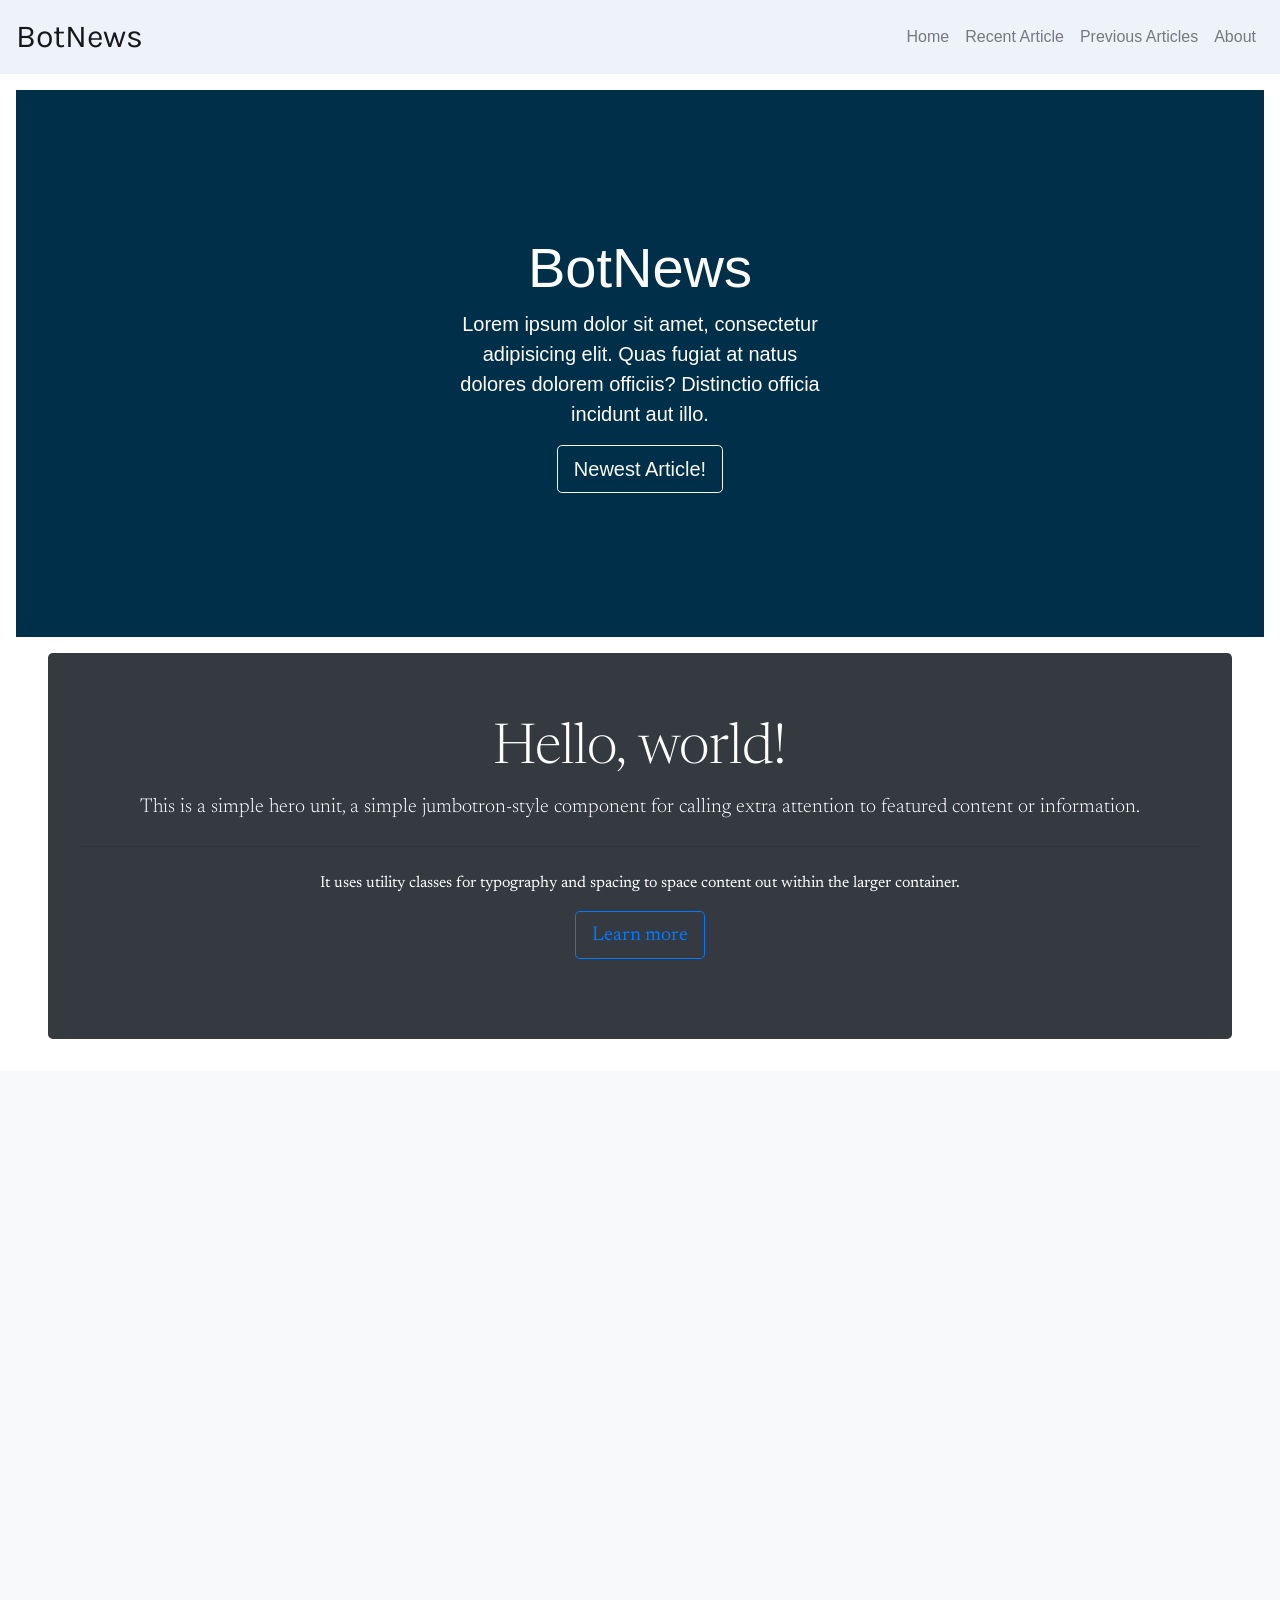
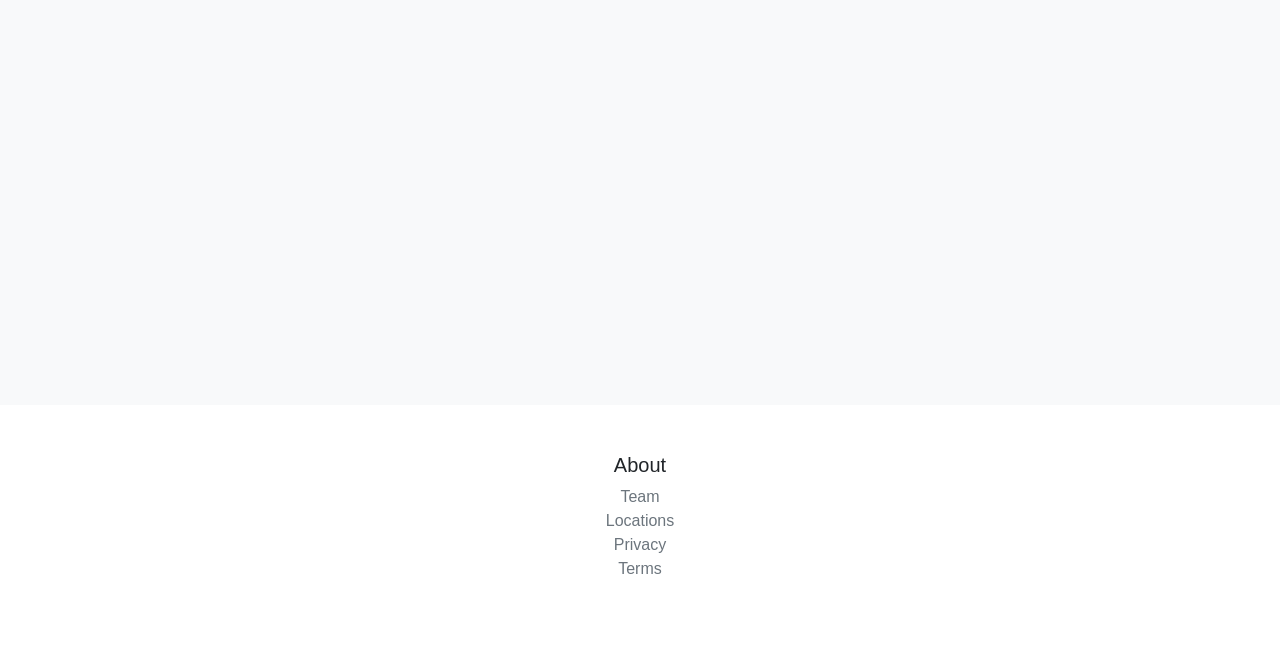
<file: index.html>
<!DOCTYPE html>
<html lang="en">
	<head>
		<meta charset="UTF-8" />
		<meta http-equiv="X-UA-Compatible" content="IE=edge" />
		<meta name="viewport" content="width=device-width, initial-scale=1.0" />
		<title>BotNews</title>

		<!-- BootStrap CDN -->
		<link
			rel="stylesheet"
			href="https://stackpath.bootstrapcdn.com/bootstrap/4.3.1/css/bootstrap.min.css"
		/>
		<link rel="stylesheet" href="styles/main.css" />
		<link rel="preconnect" href="https://fonts.gstatic.com" />
		<link rel="preconnect" href="https://fonts.gstatic.com" />
		<link rel="preconnect" href="https://fonts.gstatic.com" />
		<link
			href="https://fonts.googleapis.com/css2?family=Karla:ital,wght@1,500&display=swap"
			rel="stylesheet"
		/>
		<link rel="preconnect" href="https://fonts.gstatic.com" />
		<link
			href="https://fonts.googleapis.com/css2?family=Newsreader&display=swap"
			rel="stylesheet"
		/>
	</head>
	<body>
		<nav
			class="navbar navbar-expand-lg navbar-light"
			style="background-color: #edf2fb"
		>
			<a class="navbar-brand" href="#">BotNews</a>
			<button
				class="navbar-toggler"
				type="button"
				data-toggle="collapse"
				data-target="#navbarNavDropdown"
				aria-controls="navbarNavDropdown"
				aria-expanded="false"
				aria-label="Toggle navigation"
			>
				<span class="navbar-toggler-icon"></span>
			</button>
			<div class="collapse navbar-collapse" id="navbarNavDropdown">
				<ul class="navbar-nav ml-auto">
					<li class="nav-item">
						<a class="nav-link" href="index.html">Home</a>
					</li>
					<li class="nav-item">
						<a class="nav-link" href="currentArticle.html">Recent Article</a>
					</li>
					<li class="nav-item">
						<a class="nav-link" href="previous.html">Previous Articles</a>
					</li>
					<li class="nav-item">
						<a class="nav-link" href="about.html">About</a>
					</li>
				</ul>
			</div>
		</nav>

		<div
			class="
				position-relative
				overflow-hidden
				p-3 p-md-5
				m-md-3
				text-center text-white
			"
			style="background-color: #003049"
		>
			<div class="col-md-5 p-lg-5 mx-auto my-5">
				<h1 class="display-4 font-weight-normal">BotNews</h1>
				<p class="lead font-weight-normal">
					Lorem ipsum dolor sit amet, consectetur adipisicing elit. Quas fugiat
					at natus dolores dolorem officiis? Distinctio officia incidunt aut
					illo.
				</p>
				<a class="btn btn-lg btn-outline-light" href="#">Newest Article!</a>
			</div>
		</div>
		<div class="jumbotron bg-dark ml-5 mr-5 text-white text-center">
			<h1 class="display-4">Hello, world!</h1>
			<p class="lead">
				This is a simple hero unit, a simple jumbotron-style component for
				calling extra attention to featured content or information.
			</p>
			<hr class="my-4" />
			<p>
				It uses utility classes for typography and spacing to space content out
				within the larger container.
			</p>
			<p class="lead">
				<a class="btn btn-outline-primary btn-lg" href="#" role="button"
					>Learn more</a
				>
			</p>
		</div>
		<div class="bg-light">
			<iframe
				src="https://docs.google.com/forms/d/e/1FAIpQLSdT8koeheNhPltmEXAgrbxk-NR3fMe-zQemYt9emKRi_qK82g/viewform?embedded=true"
				width="500"
				height="927"
				frameborder="0"
				marginheight="0"
				marginwidth="0"
				class="google-form"
				>Loading…</iframe
			>
		</div>
	</body>
	<footer class="container py-5">
		<div class="row">
			<div class="col-6 col-md text-center">
				<h5>About</h5>
				<ul class="list-unstyled text-small">
					<li><a class="text-muted" href="#">Team</a></li>
					<li><a class="text-muted" href="#">Locations</a></li>
					<li><a class="text-muted" href="#">Privacy</a></li>
					<li><a class="text-muted" href="#">Terms</a></li>
				</ul>
			</div>
		</div>
	</footer>
</html>
</file>
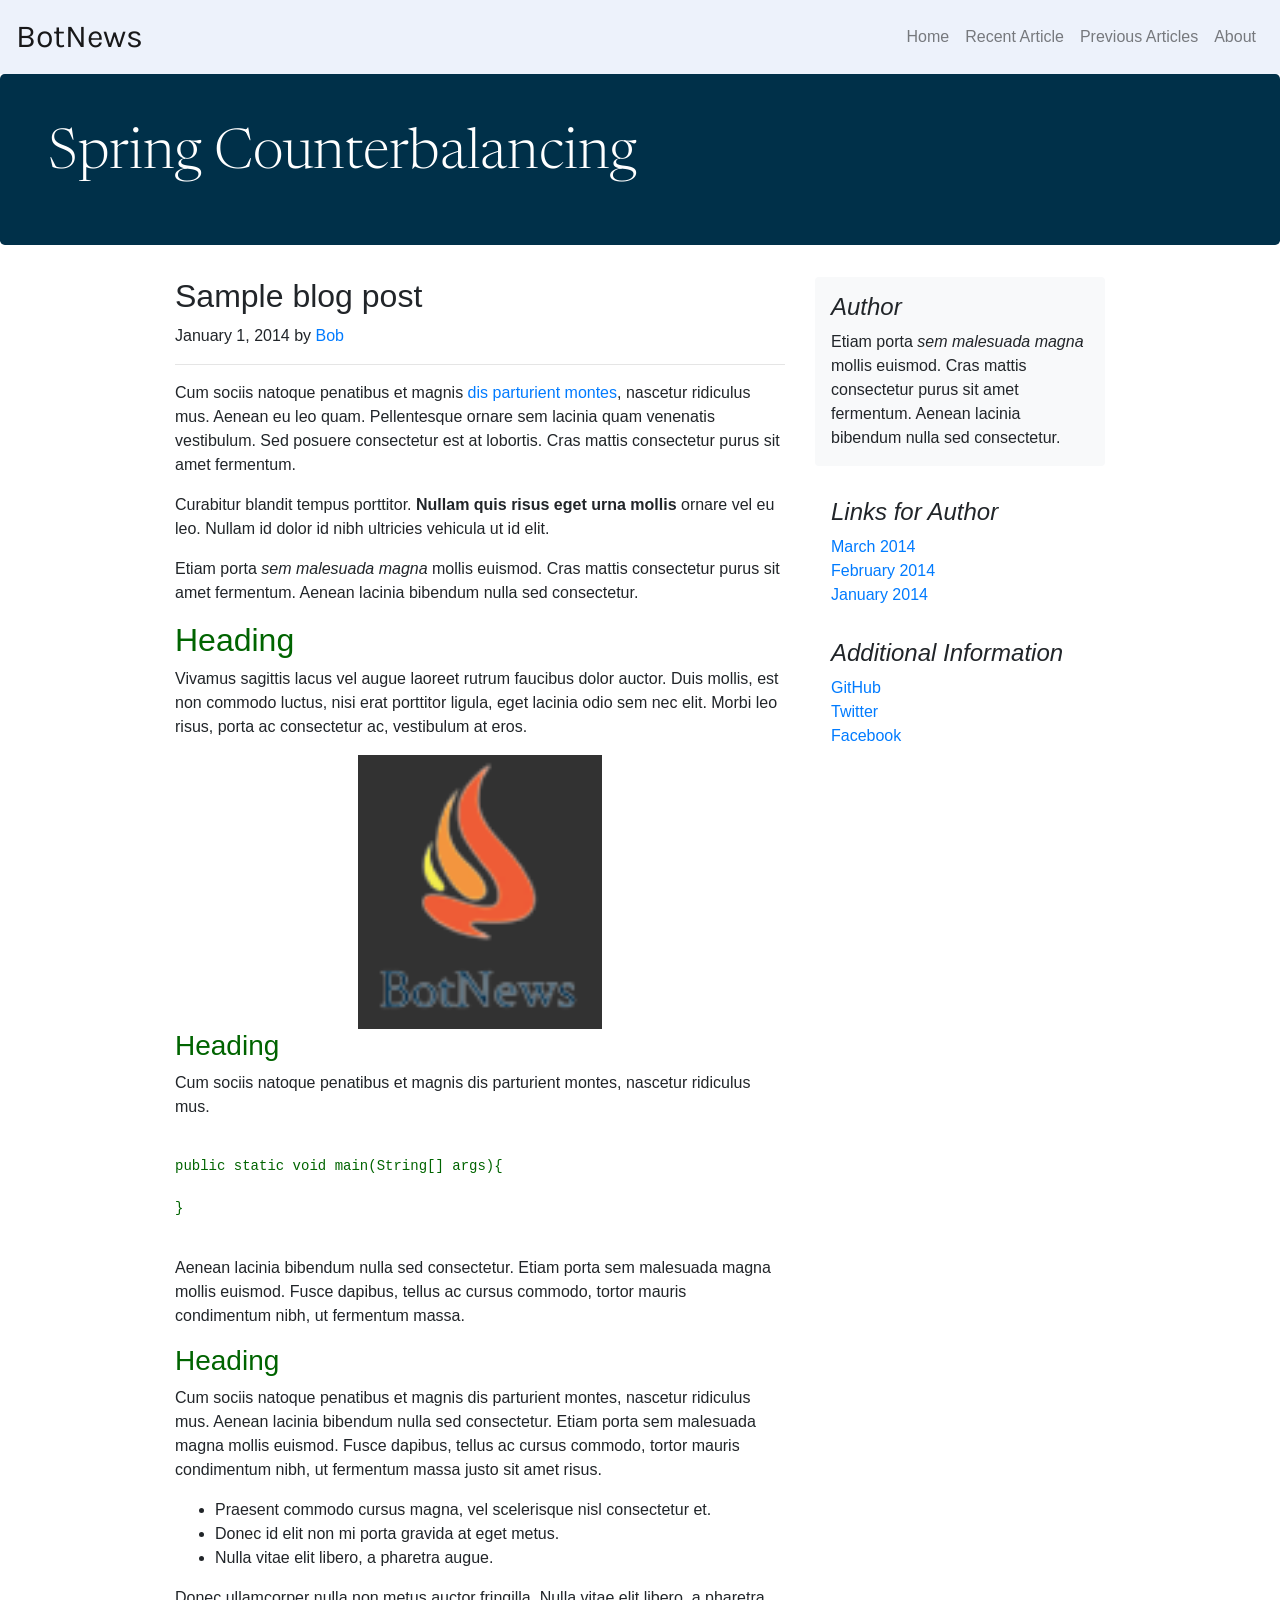
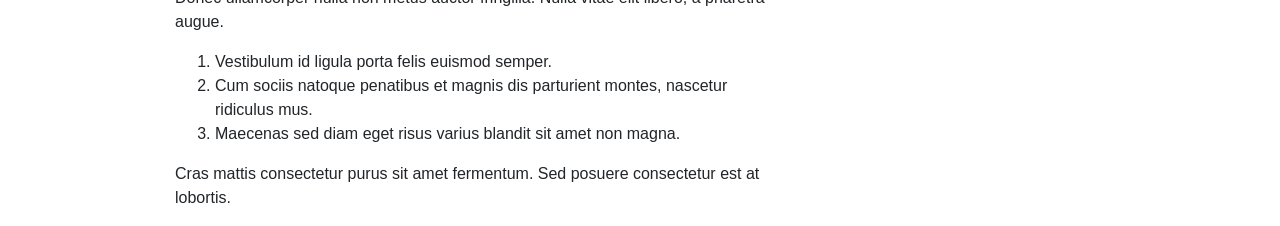
<file: currentArticle.html>
<!DOCTYPE html>
<html lang="en">
	<head>
		<meta charset="UTF-8" />
		<meta http-equiv="X-UA-Compatible" content="IE=edge" />
		<meta name="viewport" content="width=device-width, initial-scale=1.0" />
		<title id="title-class">BotNews</title>

		<!-- BootStrap CDN -->
		<link
			rel="stylesheet"
			href="https://stackpath.bootstrapcdn.com/bootstrap/4.3.1/css/bootstrap.min.css"
		/>
		<link rel="stylesheet" href="styles/main.css" />
		<link rel="preconnect" href="https://fonts.gstatic.com" />
		<link rel="preconnect" href="https://fonts.gstatic.com" />
		<link rel="preconnect" href="https://fonts.gstatic.com" />
		<link
			href="https://fonts.googleapis.com/css2?family=Karla:ital,wght@1,500&display=swap"
			rel="stylesheet"
		/>
		<link rel="preconnect" href="https://fonts.gstatic.com" />
		<link
			href="https://fonts.googleapis.com/css2?family=Newsreader&display=swap"
			rel="stylesheet"
		/>
	</head>
	<!-- style="background-color: #d0d1ff" -->
	<body>
		<nav
			class="navbar navbar-expand-lg navbar-light"
			style="background-color: #edf2fb"
		>
			<a class="navbar-brand" href="#">BotNews</a>
			<button
				class="navbar-toggler"
				type="button"
				data-toggle="collapse"
				data-target="#navbarNavDropdown"
				aria-controls="navbarNavDropdown"
				aria-expanded="false"
				aria-label="Toggle navigation"
			>
				<span class="navbar-toggler-icon"></span>
			</button>
			<div class="collapse navbar-collapse" id="navbarNavDropdown">
				<ul class="navbar-nav ml-auto">
					<li class="nav-item">
						<a class="nav-link" href="index.html">Home</a>
					</li>
					<li class="nav-item">
						<a class="nav-link" href="currentArticle.html">Recent Article</a>
					</li>
					<li class="nav-item">
						<a class="nav-link" href="previous.html">Previous Articles</a>
					</li>
					<li class="nav-item">
						<a class="nav-link" href="about.html">About</a>
					</li>
				</ul>
			</div>
		</nav>
	</body>

	<!-- style="background-color: #dee2ff" -->

	<div
		class="jumbotron p-3 p-md-5 text-white"
		style="background-color: #003049"
	>
		<div class="col-md-6 px-0">
			<h1 class="display-4 title-heading">Spring Counterbalancing</h1>
		</div>
	</div>

	<main role="main" class="container">
		<div class="row">
			<div class="col-md-8 blog-main">
				<div class="blog-post">
					<h2 class="blog-post-title">Sample blog post</h2>
					<p class="blog-post-meta">January 1, 2014 by <a href="#">Bob</a></p>
					<hr />

					<p>
						Cum sociis natoque penatibus et magnis
						<a href="#">dis parturient montes</a>, nascetur ridiculus mus.
						Aenean eu leo quam. Pellentesque ornare sem lacinia quam venenatis
						vestibulum. Sed posuere consectetur est at lobortis. Cras mattis
						consectetur purus sit amet fermentum.
					</p>

					<blockquote>
						<p>
							Curabitur blandit tempus porttitor.
							<strong>Nullam quis risus eget urna mollis</strong> ornare vel eu
							leo. Nullam id dolor id nibh ultricies vehicula ut id elit.
						</p>
					</blockquote>

					<p>
						Etiam porta <em>sem malesuada magna</em> mollis euismod. Cras mattis
						consectetur purus sit amet fermentum. Aenean lacinia bibendum nulla
						sed consectetur.
					</p>

					<h2 class="blog-heading">Heading</h2>

					<p>
						Vivamus sagittis lacus vel augue laoreet rutrum faucibus dolor
						auctor. Duis mollis, est non commodo luctus, nisi erat porttitor
						ligula, eget lacinia odio sem nec elit. Morbi leo risus, porta ac
						consectetur ac, vestibulum at eros.
					</p>

					<img class="mx-auto d-block logo" src="images/Logo2.png" alt="" />

					<h3 class="blog-heading">Heading</h3>

					<p>
						Cum sociis natoque penatibus et magnis dis parturient montes,
						nascetur ridiculus mus.
					</p>

					<pre><code class="code-block">
public static void main(String[] args){
	
}
					</code></pre>

					<p>
						Aenean lacinia bibendum nulla sed consectetur. Etiam porta sem
						malesuada magna mollis euismod. Fusce dapibus, tellus ac cursus
						commodo, tortor mauris condimentum nibh, ut fermentum massa.
					</p>

					<h3 class="blog-heading">Heading</h3>

					<p>
						Cum sociis natoque penatibus et magnis dis parturient montes,
						nascetur ridiculus mus. Aenean lacinia bibendum nulla sed
						consectetur. Etiam porta sem malesuada magna mollis euismod. Fusce
						dapibus, tellus ac cursus commodo, tortor mauris condimentum nibh,
						ut fermentum massa justo sit amet risus.
					</p>

					<ul>
						<li>
							Praesent commodo cursus magna, vel scelerisque nisl consectetur
							et.
						</li>
						<li>Donec id elit non mi porta gravida at eget metus.</li>
						<li>Nulla vitae elit libero, a pharetra augue.</li>
					</ul>
					<p>
						Donec ullamcorper nulla non metus auctor fringilla. Nulla vitae elit
						libero, a pharetra augue.
					</p>
					<ol>
						<li>Vestibulum id ligula porta felis euismod semper.</li>
						<li>
							Cum sociis natoque penatibus et magnis dis parturient montes,
							nascetur ridiculus mus.
						</li>
						<li>
							Maecenas sed diam eget risus varius blandit sit amet non magna.
						</li>
					</ol>
					<p>
						Cras mattis consectetur purus sit amet fermentum. Sed posuere
						consectetur est at lobortis.
					</p>
				</div>
			</div>
			<!-- /.blog-main -->

			<aside class="col-md-4 blog-sidebar">
				<div class="p-3 mb-3 bg-light rounded">
					<h4 class="font-italic">Author</h4>
					<p class="mb-0">
						Etiam porta <em>sem malesuada magna</em> mollis euismod. Cras mattis
						consectetur purus sit amet fermentum. Aenean lacinia bibendum nulla
						sed consectetur.
					</p>
				</div>

				<div class="p-3">
					<h4 class="font-italic">Links for Author</h4>
					<ol class="list-unstyled mb-0">
						<li><a href="#">March 2014</a></li>
						<li><a href="#">February 2014</a></li>
						<li><a href="#">January 2014</a></li>
					</ol>
				</div>

				<div class="p-3">
					<h4 class="font-italic">Additional Information</h4>
					<ol class="list-unstyled">
						<li><a href="#">GitHub</a></li>
						<li><a href="#">Twitter</a></li>
						<li><a href="#">Facebook</a></li>
					</ol>
				</div>
			</aside>
		</div>
	</main>
</html>
</file>
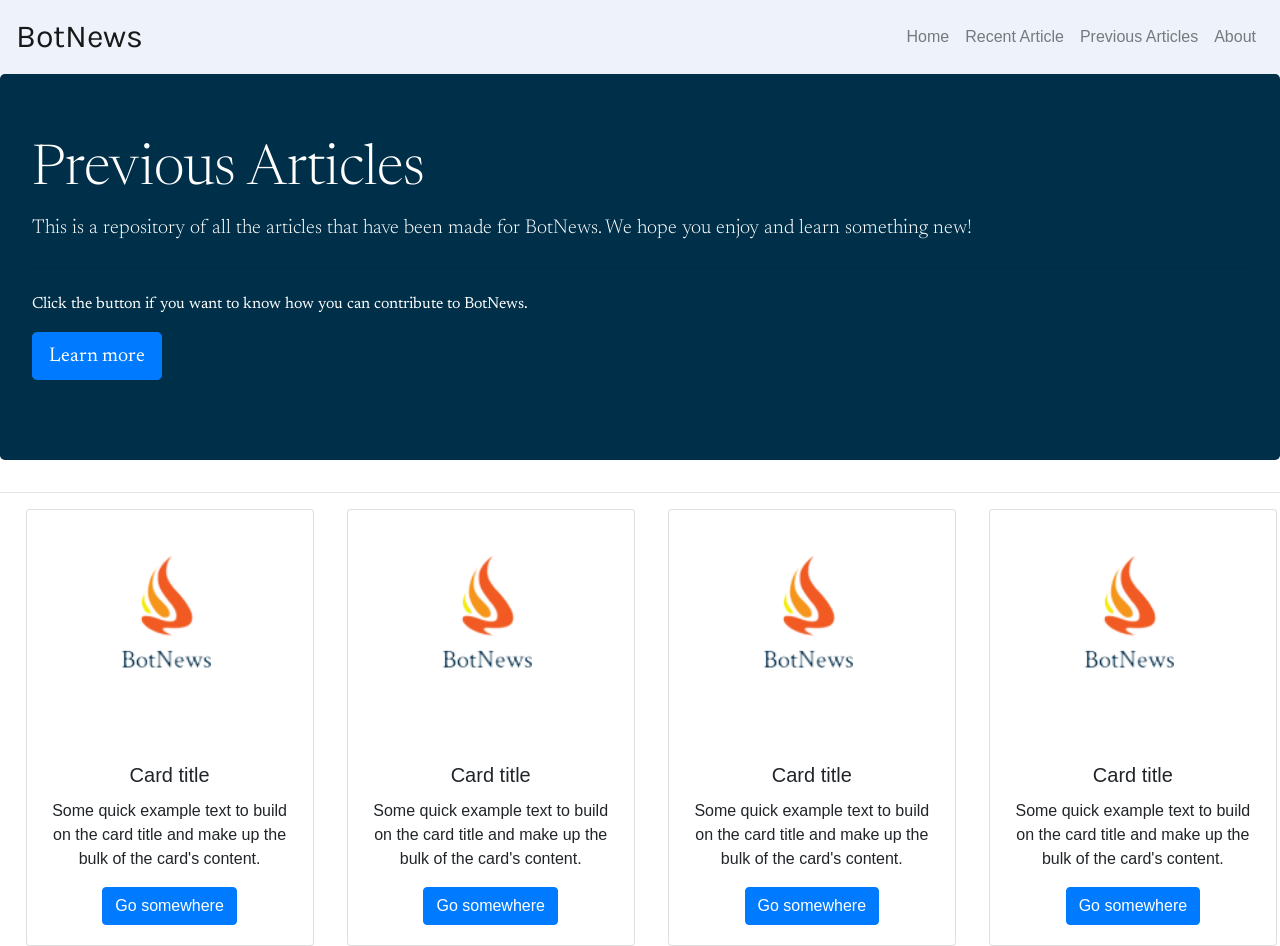
<file: previous.html>
<!DOCTYPE html>
<html lang="en">
	<head>
		<meta charset="UTF-8" />
		<meta http-equiv="X-UA-Compatible" content="IE=edge" />
		<meta name="viewport" content="width=device-width, initial-scale=1.0" />
		<title>BotNews</title>

		<!-- BootStrap CDN -->
		<link
			rel="stylesheet"
			href="https://stackpath.bootstrapcdn.com/bootstrap/4.3.1/css/bootstrap.min.css"
		/>
		<link rel="stylesheet" href="styles/main.css" />
		<link rel="preconnect" href="https://fonts.gstatic.com" />
		<link rel="preconnect" href="https://fonts.gstatic.com" />
		<link rel="preconnect" href="https://fonts.gstatic.com" />
		<link
			href="https://fonts.googleapis.com/css2?family=Karla:ital,wght@1,500&display=swap"
			rel="stylesheet"
		/>
		<link rel="preconnect" href="https://fonts.gstatic.com" />
		<link
			href="https://fonts.googleapis.com/css2?family=Newsreader&display=swap"
			rel="stylesheet"
		/>
	</head>
	<body>
		<nav
			class="navbar navbar-expand-lg navbar-light"
			style="background-color: #edf2fb"
		>
			<a class="navbar-brand" href="#">BotNews</a>
			<button
				class="navbar-toggler"
				type="button"
				data-toggle="collapse"
				data-target="#navbarNavDropdown"
				aria-controls="navbarNavDropdown"
				aria-expanded="false"
				aria-label="Toggle navigation"
			>
				<span class="navbar-toggler-icon"></span>
			</button>
			<div class="collapse navbar-collapse" id="navbarNavDropdown">
				<ul class="navbar-nav ml-auto">
					<li class="nav-item">
						<a class="nav-link" href="index.html">Home</a>
					</li>
					<li class="nav-item">
						<a class="nav-link" href="currentArticle.html">Recent Article</a>
					</li>
					<li class="nav-item">
						<a class="nav-link" href="previous.html">Previous Articles</a>
					</li>
					<li class="nav-item">
						<a class="nav-link" href="about.html">About</a>
					</li>
				</ul>
			</div>
		</nav>

		<!-- Jumbotron -->

		<div class="jumbotron text-white" style="background-color: #003049">
			<h1 class="display-4">Previous Articles</h1>
			<p class="lead">
				This is a repository of all the articles that have been made for
				BotNews. We hope you enjoy and learn something new!
			</p>
			<hr class="my-4" />
			<p>
				Click the button if you want to know how you can contribute to BotNews.
			</p>
			<p class="lead">
				<a class="btn btn-primary btn-lg" href="#" role="button">Learn more</a>
			</p>
		</div>

		<hr />

		<!-- Grid -->

		<div class="row text-center list-articles">
			<div class="col-lg-3 col-md-4 col-sm-6">
				<div class="card" style="width: 18rem">
					<img
						class="card-img-top"
						src="images/Logo.png"
						alt="Card image cap"
					/>
					<div class="card-body">
						<h5 class="card-title">Card title</h5>
						<p class="card-text">
							Some quick example text to build on the card title and make up the
							bulk of the card's content.
						</p>
						<a href="#" class="btn btn-primary">Go somewhere</a>
					</div>
				</div>
			</div>
			<div class="col-lg-3 col-md-4 col-sm-6">
				<div class="card" style="width: 18rem">
					<img
						class="card-img-top"
						src="images/Logo.png"
						alt="Card image cap"
					/>
					<div class="card-body">
						<h5 class="card-title">Card title</h5>
						<p class="card-text">
							Some quick example text to build on the card title and make up the
							bulk of the card's content.
						</p>
						<a href="#" class="btn btn-primary">Go somewhere</a>
					</div>
				</div>
			</div>
			<div class="col-lg-3 col-md-4 col-sm-6">
				<div class="card" style="width: 18rem">
					<img
						class="card-img-top"
						src="images/Logo.png"
						alt="Card image cap"
					/>
					<div class="card-body">
						<h5 class="card-title">Card title</h5>
						<p class="card-text">
							Some quick example text to build on the card title and make up the
							bulk of the card's content.
						</p>
						<a href="#" class="btn btn-primary">Go somewhere</a>
					</div>
				</div>
			</div>
			<div class="col-lg-3 col-md-4 col-sm-6">
				<div class="card" style="width: 18rem">
					<img
						class="card-img-top"
						src="images/Logo.png"
						alt="Card image cap"
					/>
					<div class="card-body">
						<h5 class="card-title">Card title</h5>
						<p class="card-text">
							Some quick example text to build on the card title and make up the
							bulk of the card's content.
						</p>
						<a href="#" class="btn btn-primary">Go somewhere</a>
					</div>
				</div>
			</div>
		</div>
	</body>
</html>
</file>
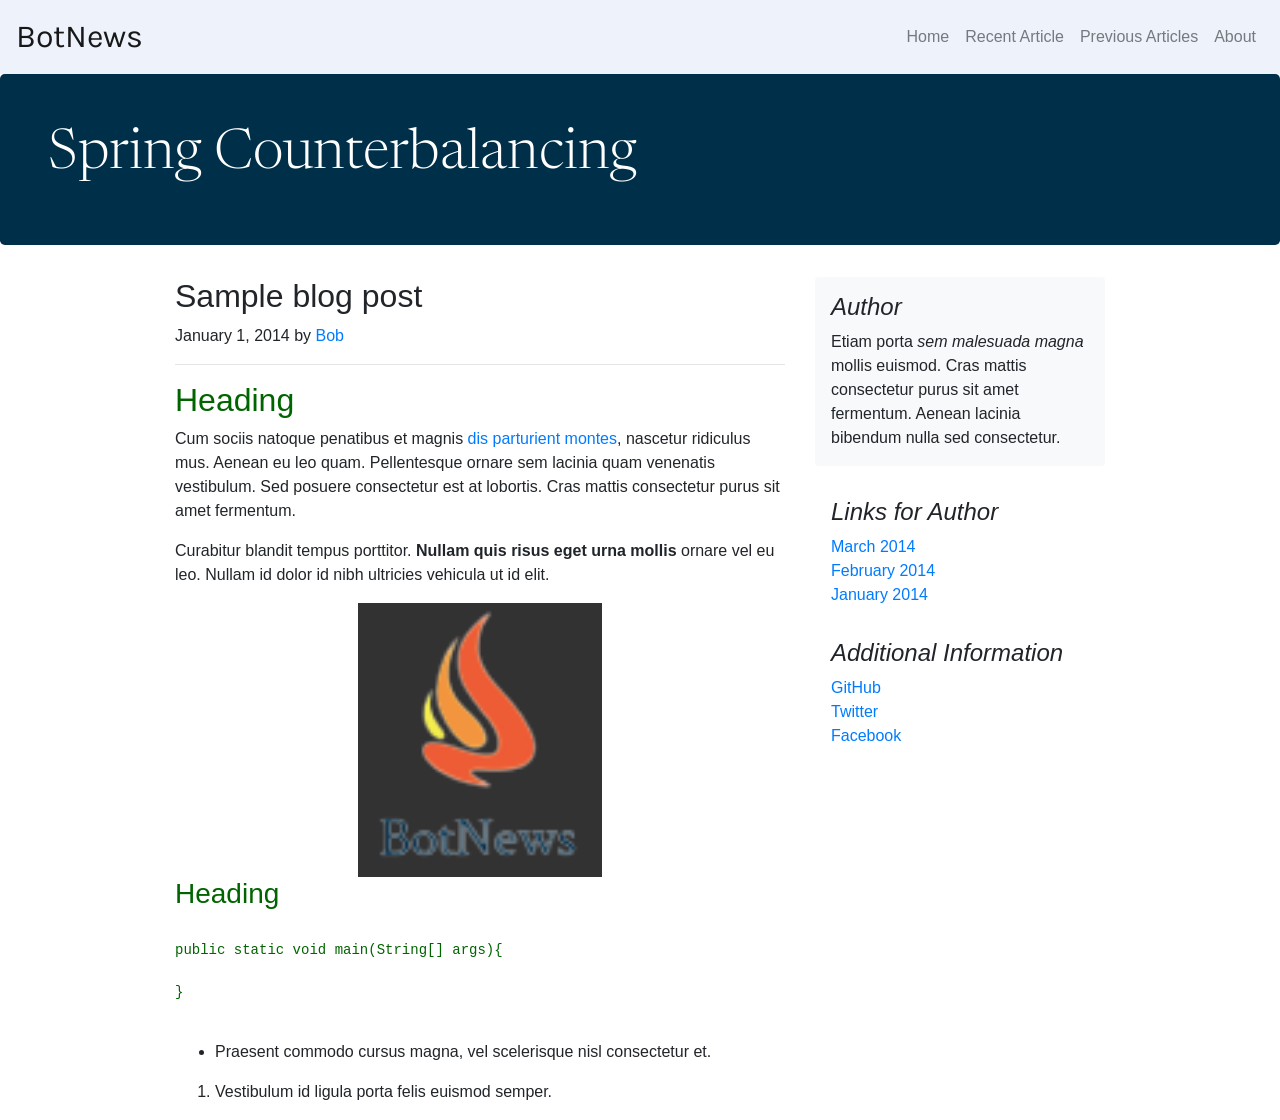
<file: template.html>
<!-- Purpose: The purpose of this document is to provide a template for all the h1's, p's, etc that are being used for the blog
The head and the navbar are always the same. The rest is meant as a location to copy and paste bits of code.  -->



<!DOCTYPE html>
<html lang="en">
	<head>
		<meta charset="UTF-8" />
		<meta http-equiv="X-UA-Compatible" content="IE=edge" />
		<meta name="viewport" content="width=device-width, initial-scale=1.0" />
		<title>BotNews</title>

		<!-- BootStrap CDN -->
		<link
			rel="stylesheet"
			href="https://stackpath.bootstrapcdn.com/bootstrap/4.3.1/css/bootstrap.min.css"
		/>
		<link rel="stylesheet" href="styles/main.css" />
		<link rel="preconnect" href="https://fonts.gstatic.com" />
		<link rel="preconnect" href="https://fonts.gstatic.com" />
		<link rel="preconnect" href="https://fonts.gstatic.com" />
		<link
			href="https://fonts.googleapis.com/css2?family=Karla:ital,wght@1,500&display=swap"
			rel="stylesheet"
		/>
		<link rel="preconnect" href="https://fonts.gstatic.com" />
		<link
			href="https://fonts.googleapis.com/css2?family=Newsreader&display=swap"
			rel="stylesheet"
		/>
	</head>
	<body>
          <!-- Navbar is the only consistent and necessary thing. -->
		<nav
			class="navbar navbar-expand-lg navbar-light"
			style="background-color: #edf2fb"
		>
			<a class="navbar-brand" href="#">BotNews</a>
			<button
				class="navbar-toggler"
				type="button"
				data-toggle="collapse"
				data-target="#navbarNavDropdown"
				aria-controls="navbarNavDropdown"
				aria-expanded="false"
				aria-label="Toggle navigation"
			>
				<span class="navbar-toggler-icon"></span>
			</button>
			<div class="collapse navbar-collapse" id="navbarNavDropdown">
				<ul class="navbar-nav ml-auto">
					<li class="nav-item">
						<a class="nav-link" href="index.html">Home</a>
					</li>
					<li class="nav-item">
						<a class="nav-link" href="currentArticle.html">Recent Article</a>
					</li>
					<li class="nav-item">
						<a class="nav-link" href="previous.html">Previous Articles</a>
					</li>
					<li class="nav-item">
						<a class="nav-link" href="about.html">About</a>
					</li>
				</ul>
			</div>
		</nav>


          <!-- This is the jumbotron display for the title of the piece. -->

     <div
		class="jumbotron p-3 p-md-5 text-white"
		style="background-color: #003049"
	>
		<div class="col-md-6 px-0">
			<h1 class="display-4 title-heading">Spring Counterbalancing</h1>
		</div>
	</div>

	<main role="main" class="container">
		<div class="row">
			<div class="col-md-8 blog-main">
				<div class="blog-post">


                         <!-- Required at the top because it is the author and date and stuff -->
					<h2 class="blog-post-title">Sample blog post</h2>
					<p class="blog-post-meta">January 1, 2014 by <a href="#">Bob</a></p>
					<hr />


                         <!-- This is how headings should be done. -->
                         <h2 class="blog-heading">Heading</h2>

                         <!-- Use this for every individual paragraph -->
					<p>
						Cum sociis natoque penatibus et magnis
						<a href="#">dis parturient montes</a>, nascetur ridiculus mus.
						Aenean eu leo quam. Pellentesque ornare sem lacinia quam venenatis
						vestibulum. Sed posuere consectetur est at lobortis. Cras mattis
						consectetur purus sit amet fermentum.
					</p>


                         <!-- This is used for block quotes, though not needed often -->
					<blockquote>
						<p>
							Curabitur blandit tempus porttitor.
							<strong>Nullam quis risus eget urna mollis</strong> ornare vel eu
							leo. Nullam id dolor id nibh ultricies vehicula ut id elit.
						</p>
					</blockquote>


                         <!-- Images should be displayed like this. Though, of course, must not necesssarily be centered -->
					<img class="mx-auto d-block logo" src="images/Logo2.png" alt="" />


                         <!-- Another header, though not much difference from the first. -->
					<h3 class="blog-heading">Heading</h3>


                         <!-- Use this if you want to show code. Just put the code inside the braces. -->
					<pre><code class="code-block">
public static void main(String[] args){
	
}
					</code></pre>

                         <!-- Unordered list of things -->
					<ul>
						<li>
							Praesent commodo cursus magna, vel scelerisque nisl consectetur
							et.
						</li>
					</ul>


                         <!-- Ordered list of things -->
					<ol>
						<li>Vestibulum id ligula porta felis euismod semper.</li>
					</ol>
				</div>
			</div>
			<!-- /.blog-main -->


               <!-- The following is used for the side bar to make sure to give credit to the author -->
			<aside class="col-md-4 blog-sidebar">

				<div class="p-3 mb-3 bg-light rounded">
					<h4 class="font-italic">Author</h4>

                         <!-- Author description -->
					<p class="mb-0">
						Etiam porta <em>sem malesuada magna</em> mollis euismod. Cras mattis
						consectetur purus sit amet fermentum. Aenean lacinia bibendum nulla
						sed consectetur.
					</p>
				</div>

                    <!-- These are links to the author's github, linked in, etc. -->
				<div class="p-3">
					<h4 class="font-italic">Links for Author</h4>
					<ol class="list-unstyled mb-0">
						<li><a href="#">March 2014</a></li>
						<li><a href="#">February 2014</a></li>
						<li><a href="#">January 2014</a></li>
					</ol>
				</div>

                    <!-- Any other information the author would have liked to share. This can include team number -->
				<div class="p-3">
					<h4 class="font-italic">Additional Information</h4>
					<ol class="list-unstyled">
						<li><a href="#">GitHub</a></li>
						<li><a href="#">Twitter</a></li>
						<li><a href="#">Facebook</a></li>
					</ol>
				</div>
			</aside>
		</div>
	</main>


</html>
</file>
<file: styles/main.css>
.main-logo {
	width: 100;
}

.navbar-brand {
	color: aliceblue;
}

.nav-item {
	color: white;
}

.blog-heading {
	color: darkgreen;
}
.logo {
	width: 40%;
}

.code-block {
	background-color: white;
	color: darkgreen;
}

.border-radius {
	border-radius: 0;
}

.navbar-brand {
	font-family: "Karla", sans-serif !important;
	font-size: 2rem !important;
}

.jumbotron {
	font-family: "Newsreader", serif !important;
}

.list-articles {
	padding-left: 2%;
}

.about-more-info {
	padding: 6%;
}

.container {
	max-width: 960px;
}

/*
    * Custom translucent site header
    */

.site-header {
	background-color: rgba(0, 0, 0, 0.85);
	-webkit-backdrop-filter: saturate(180%) blur(20px);
	backdrop-filter: saturate(180%) blur(20px);
}
.site-header a {
	color: #999;
	transition: ease-in-out color 0.15s;
}
.site-header a:hover {
	color: #fff;
	text-decoration: none;
}

/*
    * Dummy devices (replace them with your own or something else entirely!)
    */

.product-device {
	position: absolute;
	right: 10%;
	bottom: -30%;
	width: 300px;
	height: 540px;
	background-color: #333;
	border-radius: 21px;
	-webkit-transform: rotate(30deg);
	transform: rotate(30deg);
}

.product-device::before {
	position: absolute;
	top: 10%;
	right: 10px;
	bottom: 10%;
	left: 10px;
	content: "";
	background-color: rgba(255, 255, 255, 0.1);
	border-radius: 5px;
}

.product-device-2 {
	top: -25%;
	right: auto;
	bottom: 0;
	left: 5%;
	background-color: #e5e5e5;
}

/*
    * Extra utilities
    */

.border-top {
	border-top: 1px solid #e5e5e5;
}
.border-bottom {
	border-bottom: 1px solid #e5e5e5;
}

.box-shadow {
	box-shadow: 0 0.25rem 0.75rem rgba(0, 0, 0, 0.05);
}

.flex-equal > * {
	-ms-flex: 1;
	-webkit-box-flex: 1;
	flex: 1;
}
@media (min-width: 768px) {
	.flex-md-equal > * {
		-ms-flex: 1;
		-webkit-box-flex: 1;
		flex: 1;
	}
}

.overflow-hidden {
	overflow: hidden;
}

@media screen and (min-width: 1200px) {
	.google-form {
		width: 1600px;
	}
}

@media screen and (min-width: 900px) and (max-width: 1200px) {
	.google-form {
		width: 1000px;
	}
}

@media screen and (max-width: 900px) {
	.google-form {
		width: 750px;
	}
}
</file>
